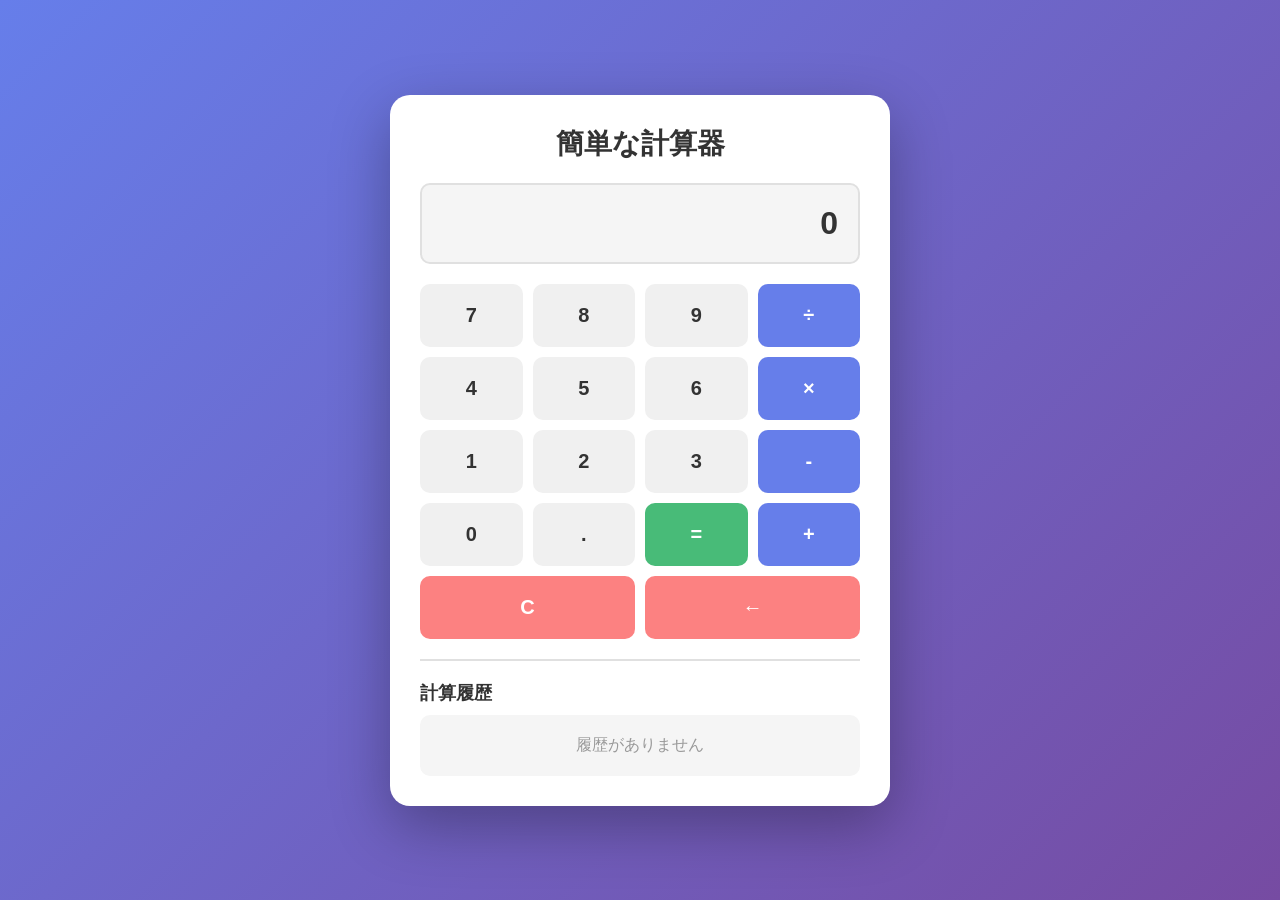
<file: index.html>
<!DOCTYPE html>
<html lang="ja">
<head>
    <meta charset="UTF-8">
    <meta name="viewport" content="width=device-width, initial-scale=1.0">
    <title>簡単な計算器</title>
    <link rel="stylesheet" href="style.css">
</head>
<body>
    <div class="container">
        <div class="calculator">
            <h1>簡単な計算器</h1>
            <div class="display">
                <input type="text" id="display" readonly value="0">
            </div>
            <div class="buttons">
                <button class="btn number" onclick="appendNumber('7')">7</button>
                <button class="btn number" onclick="appendNumber('8')">8</button>
                <button class="btn number" onclick="appendNumber('9')">9</button>
                <button class="btn operator" onclick="setOperation('÷')">÷</button>

                <button class="btn number" onclick="appendNumber('4')">4</button>
                <button class="btn number" onclick="appendNumber('5')">5</button>
                <button class="btn number" onclick="appendNumber('6')">6</button>
                <button class="btn operator" onclick="setOperation('×')">×</button>

                <button class="btn number" onclick="appendNumber('1')">1</button>
                <button class="btn number" onclick="appendNumber('2')">2</button>
                <button class="btn number" onclick="appendNumber('3')">3</button>
                <button class="btn operator" onclick="setOperation('-')">-</button>

                <button class="btn number" onclick="appendNumber('0')">0</button>
                <button class="btn number" onclick="appendNumber('.')">.</button>
                <button class="btn equals" onclick="calculate()">=</button>
                <button class="btn operator" onclick="setOperation('+')">+</button>

                <button class="btn clear" onclick="clearDisplay()">C</button>
                <button class="btn clear" onclick="deleteLast()">←</button>
            </div>
            <div class="history">
                <h3>計算履歴</h3>
                <div id="history-list"></div>
            </div>
        </div>
    </div>
    <script src="script.js"></script>
</body>
</html>
</file>
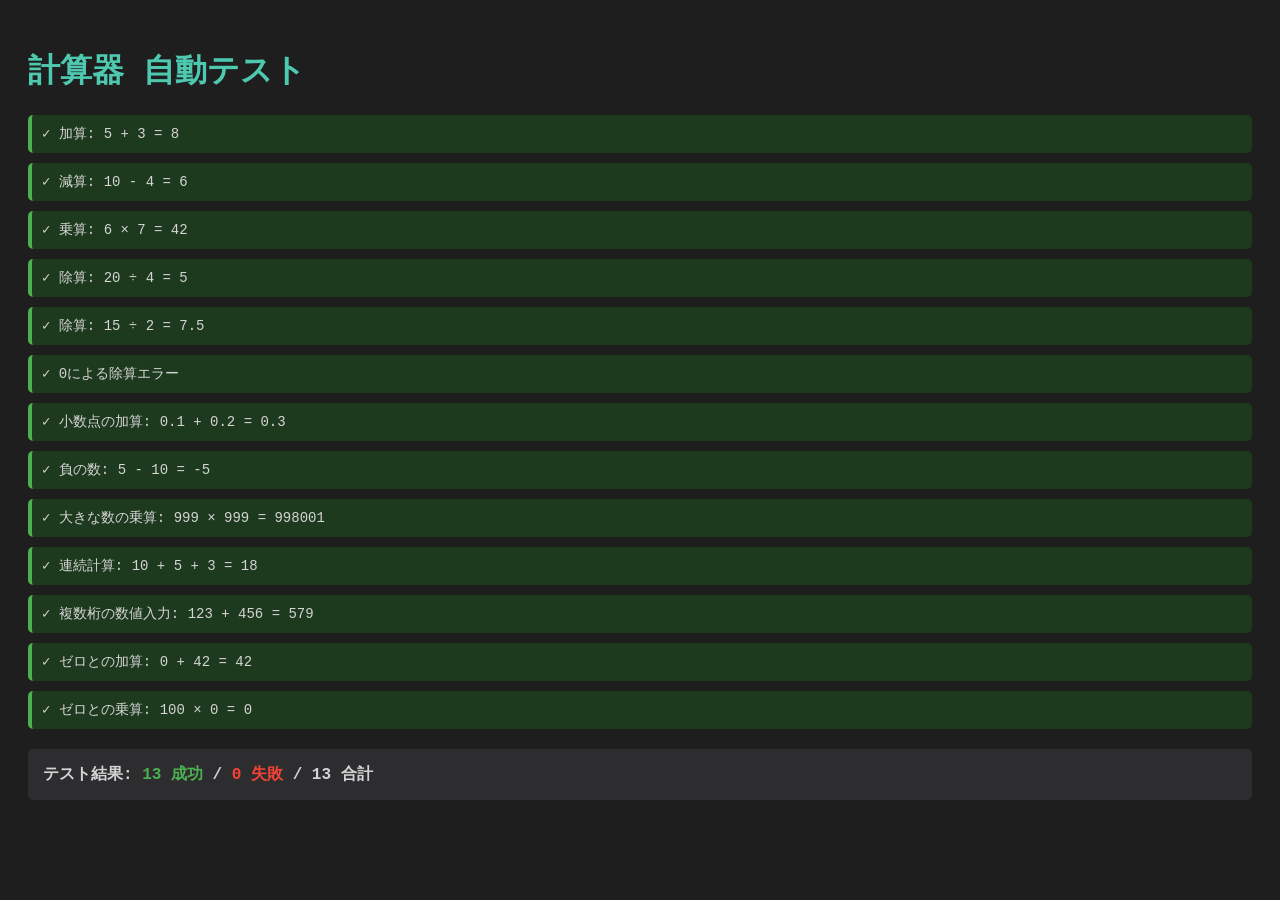
<file: test_calculator.html>
<!DOCTYPE html>
<html lang="ja">
<head>
    <meta charset="UTF-8">
    <meta name="viewport" content="width=device-width, initial-scale=1.0">
    <title>計算器テスト</title>
    <style>
        body {
            font-family: 'Courier New', monospace;
            padding: 20px;
            background: #1e1e1e;
            color: #d4d4d4;
        }
        h1 {
            color: #4ec9b0;
        }
        .test-result {
            margin: 10px 0;
            padding: 10px;
            border-radius: 5px;
            font-size: 14px;
        }
        .pass {
            background: #1e3a1e;
            border-left: 4px solid #4caf50;
        }
        .fail {
            background: #3a1e1e;
            border-left: 4px solid #f44336;
        }
        .summary {
            margin-top: 20px;
            padding: 15px;
            background: #2d2d30;
            border-radius: 5px;
            font-weight: bold;
        }
        .pass-count {
            color: #4caf50;
        }
        .fail-count {
            color: #f44336;
        }
    </style>
</head>
<body>
    <h1>計算器 自動テスト</h1>
    <div id="test-results"></div>
    <div id="summary" class="summary"></div>

    <script>
        // テスト用の計算器ロジックをインポート
        let currentValue = '0';
        let previousValue = null;
        let operation = null;

        function resetCalculator() {
            currentValue = '0';
            previousValue = null;
            operation = null;
        }

        function appendNumber(num) {
            if (currentValue === '0' || currentValue === 'Error') {
                currentValue = num;
            } else {
                currentValue += num;
            }
        }

        function setOperation(op) {
            if (previousValue !== null && operation !== null) {
                calculate();
            }
            previousValue = currentValue;
            operation = op;
            currentValue = '0';
        }

        function calculate() {
            if (previousValue === null || operation === null) {
                return null;
            }

            const prev = parseFloat(previousValue);
            const current = parseFloat(currentValue);
            let result;

            switch (operation) {
                case '+':
                    result = prev + current;
                    break;
                case '-':
                    result = prev - current;
                    break;
                case '×':
                    result = prev * current;
                    break;
                case '÷':
                    if (current === 0) {
                        currentValue = 'Error';
                        previousValue = null;
                        operation = null;
                        return 'Error';
                    }
                    result = prev / current;
                    break;
                default:
                    return null;
            }

            result = Math.round(result * 100000000) / 100000000;
            currentValue = result.toString();
            previousValue = null;
            operation = null;
            return result;
        }

        // テストフレームワーク
        const results = [];

        function test(description, fn) {
            resetCalculator();
            try {
                fn();
                results.push({ description, passed: true });
                displayResult(description, true);
            } catch (error) {
                results.push({ description, passed: false, error: error.message });
                displayResult(description, false, error.message);
            }
        }

        function assert(condition, message) {
            if (!condition) {
                throw new Error(message || 'Assertion failed');
            }
        }

        function assertEqual(actual, expected, message) {
            if (actual !== expected) {
                throw new Error(message || `Expected ${expected}, but got ${actual}`);
            }
        }

        function displayResult(description, passed, error) {
            const resultDiv = document.createElement('div');
            resultDiv.className = `test-result ${passed ? 'pass' : 'fail'}`;
            resultDiv.textContent = `${passed ? '✓' : '✗'} ${description}${error ? ': ' + error : ''}`;
            document.getElementById('test-results').appendChild(resultDiv);
        }

        function displaySummary() {
            const passed = results.filter(r => r.passed).length;
            const failed = results.filter(r => !r.passed).length;
            const total = results.length;

            const summaryDiv = document.getElementById('summary');
            summaryDiv.innerHTML = `
                テスト結果: <span class="pass-count">${passed} 成功</span> /
                <span class="fail-count">${failed} 失敗</span> /
                ${total} 合計
            `;
        }

        // テストケース
        test('加算: 5 + 3 = 8', () => {
            appendNumber('5');
            setOperation('+');
            appendNumber('3');
            const result = calculate();
            assertEqual(result, 8, '5 + 3 should equal 8');
        });

        test('減算: 10 - 4 = 6', () => {
            appendNumber('10');
            setOperation('-');
            appendNumber('4');
            const result = calculate();
            assertEqual(result, 6, '10 - 4 should equal 6');
        });

        test('乗算: 6 × 7 = 42', () => {
            appendNumber('6');
            setOperation('×');
            appendNumber('7');
            const result = calculate();
            assertEqual(result, 42, '6 × 7 should equal 42');
        });

        test('除算: 20 ÷ 4 = 5', () => {
            appendNumber('20');
            setOperation('÷');
            appendNumber('4');
            const result = calculate();
            assertEqual(result, 5, '20 ÷ 4 should equal 5');
        });

        test('除算: 15 ÷ 2 = 7.5', () => {
            appendNumber('15');
            setOperation('÷');
            appendNumber('2');
            const result = calculate();
            assertEqual(result, 7.5, '15 ÷ 2 should equal 7.5');
        });

        test('0による除算エラー', () => {
            appendNumber('10');
            setOperation('÷');
            appendNumber('0');
            const result = calculate();
            assertEqual(result, 'Error', 'Division by zero should return Error');
        });

        test('小数点の加算: 0.1 + 0.2 = 0.3', () => {
            appendNumber('0');
            appendNumber('.');
            appendNumber('1');
            setOperation('+');
            appendNumber('0');
            appendNumber('.');
            appendNumber('2');
            const result = calculate();
            // 浮動小数点の精度問題を考慮
            assert(Math.abs(result - 0.3) < 0.0001, '0.1 + 0.2 should approximately equal 0.3');
        });

        test('負の数: 5 - 10 = -5', () => {
            appendNumber('5');
            setOperation('-');
            appendNumber('10');
            const result = calculate();
            assertEqual(result, -5, '5 - 10 should equal -5');
        });

        test('大きな数の乗算: 999 × 999 = 998001', () => {
            appendNumber('999');
            setOperation('×');
            appendNumber('999');
            const result = calculate();
            assertEqual(result, 998001, '999 × 999 should equal 998001');
        });

        test('連続計算: 10 + 5 + 3 = 18', () => {
            appendNumber('10');
            setOperation('+');
            appendNumber('5');
            setOperation('+'); // これが calculate() を呼び出す
            appendNumber('3');
            const result = calculate();
            assertEqual(result, 18, '10 + 5 + 3 should equal 18');
        });

        test('複数桁の数値入力: 123 + 456 = 579', () => {
            appendNumber('1');
            appendNumber('2');
            appendNumber('3');
            setOperation('+');
            appendNumber('4');
            appendNumber('5');
            appendNumber('6');
            const result = calculate();
            assertEqual(result, 579, '123 + 456 should equal 579');
        });

        test('ゼロとの加算: 0 + 42 = 42', () => {
            appendNumber('0');
            setOperation('+');
            appendNumber('42');
            const result = calculate();
            assertEqual(result, 42, '0 + 42 should equal 42');
        });

        test('ゼロとの乗算: 100 × 0 = 0', () => {
            appendNumber('100');
            setOperation('×');
            appendNumber('0');
            const result = calculate();
            assertEqual(result, 0, '100 × 0 should equal 0');
        });

        // サマリー表示
        displaySummary();
    </script>
</body>
</html>
</file>
<file: style.css>
* {
    margin: 0;
    padding: 0;
    box-sizing: border-box;
}

body {
    font-family: 'Segoe UI', Tahoma, Geneva, Verdana, sans-serif;
    background: linear-gradient(135deg, #667eea 0%, #764ba2 100%);
    min-height: 100vh;
    display: flex;
    justify-content: center;
    align-items: center;
    padding: 20px;
}

.container {
    width: 100%;
    max-width: 500px;
}

.calculator {
    background: white;
    border-radius: 20px;
    padding: 30px;
    box-shadow: 0 20px 60px rgba(0, 0, 0, 0.3);
}

h1 {
    text-align: center;
    color: #333;
    margin-bottom: 20px;
    font-size: 28px;
}

.display {
    margin-bottom: 20px;
}

#display {
    width: 100%;
    padding: 20px;
    font-size: 32px;
    text-align: right;
    border: 2px solid #e0e0e0;
    border-radius: 10px;
    background: #f5f5f5;
    color: #333;
    font-weight: 600;
}

.buttons {
    display: grid;
    grid-template-columns: repeat(4, 1fr);
    gap: 10px;
    margin-bottom: 20px;
}

.btn {
    padding: 20px;
    font-size: 20px;
    border: none;
    border-radius: 10px;
    cursor: pointer;
    font-weight: 600;
    transition: all 0.3s ease;
}

.btn:hover {
    transform: translateY(-2px);
    box-shadow: 0 5px 15px rgba(0, 0, 0, 0.2);
}

.btn:active {
    transform: translateY(0);
}

.btn.number {
    background: #f0f0f0;
    color: #333;
}

.btn.number:hover {
    background: #e0e0e0;
}

.btn.operator {
    background: #667eea;
    color: white;
}

.btn.operator:hover {
    background: #5568d3;
}

.btn.equals {
    background: #48bb78;
    color: white;
}

.btn.equals:hover {
    background: #38a169;
}

.btn.clear {
    background: #fc8181;
    color: white;
    grid-column: span 2;
}

.btn.clear:hover {
    background: #f56565;
}

.history {
    margin-top: 20px;
    padding-top: 20px;
    border-top: 2px solid #e0e0e0;
}

.history h3 {
    color: #333;
    margin-bottom: 10px;
    font-size: 18px;
}

#history-list {
    max-height: 200px;
    overflow-y: auto;
    padding: 10px;
    background: #f5f5f5;
    border-radius: 10px;
}

.history-item {
    padding: 8px;
    margin-bottom: 5px;
    background: white;
    border-radius: 5px;
    font-size: 14px;
    color: #666;
}

.history-item:last-child {
    margin-bottom: 0;
}

#history-list::-webkit-scrollbar {
    width: 8px;
}

#history-list::-webkit-scrollbar-track {
    background: #e0e0e0;
    border-radius: 10px;
}

#history-list::-webkit-scrollbar-thumb {
    background: #667eea;
    border-radius: 10px;
}

@media (max-width: 600px) {
    .calculator {
        padding: 20px;
    }

    h1 {
        font-size: 24px;
    }

    #display {
        font-size: 24px;
        padding: 15px;
    }

    .btn {
        padding: 15px;
        font-size: 18px;
    }
}
</file>
